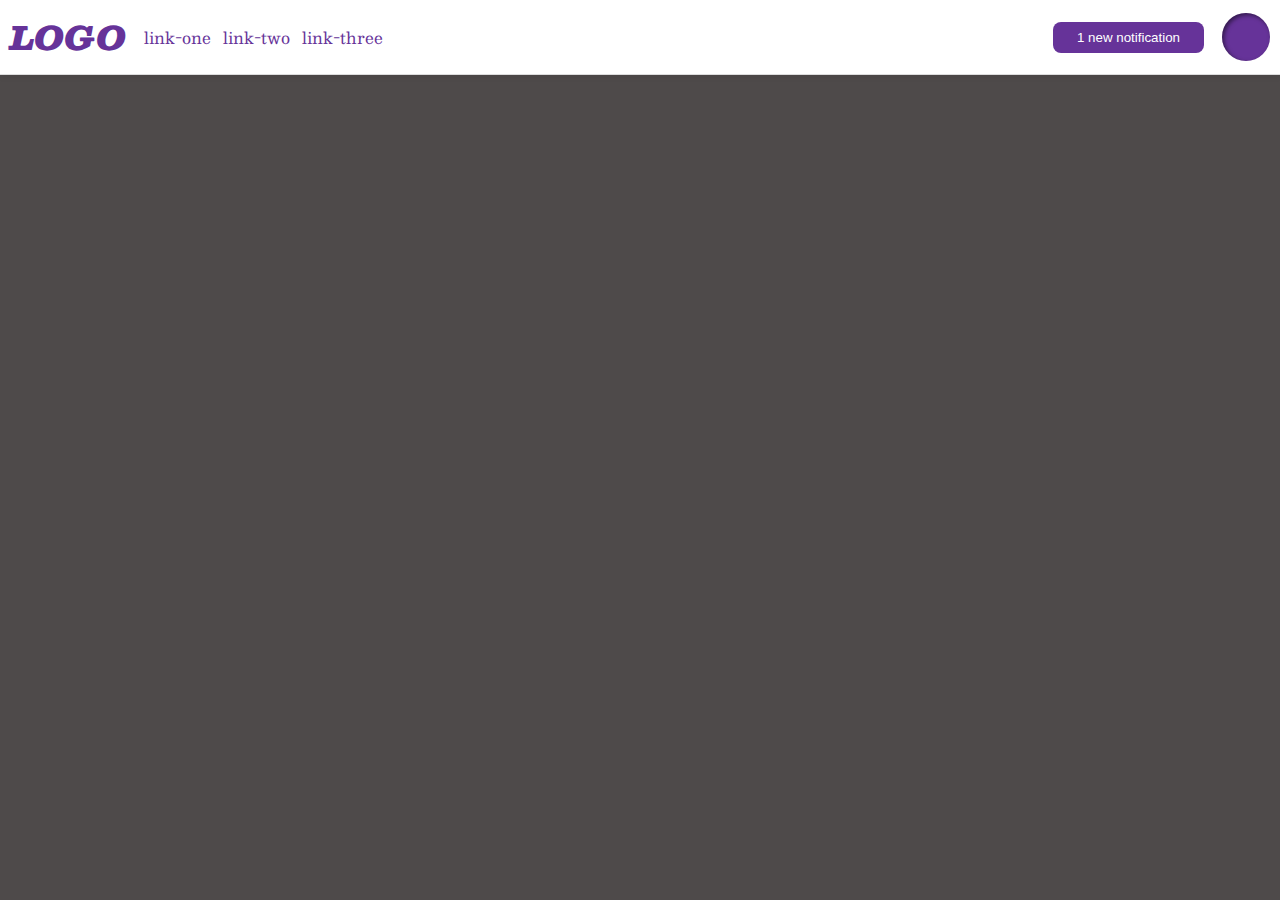
<file: flex/03-flex-header-2/index.html>
<!DOCTYPE html>
<html lang="en">
  <head>
    <meta charset="UTF-8">
    <meta http-equiv="X-UA-Compatible" content="IE=edge">
    <meta name="viewport" content="width=device-width, initial-scale=1.0">
    <title>Flex Header 2</title>
    <link rel="stylesheet" href="style.css">
  </head>
  <body>
    <div class="header">
      <div class="left">
        <div class="logo">
          LOGO
        </div>
        <ul class="links">
          <li><a href="google.com">link-one</a></li>
          <li><a href="google.com">link-two</a></li>
          <li><a href="google.com">link-three</a></li>
        </ul>
      </div>
      <div class="right">
        <button class="notifications">
          1 new notification
        </button>
        <div class="profile-image"></div>
      </div>
    </div>
  </body>
</html>
</file>
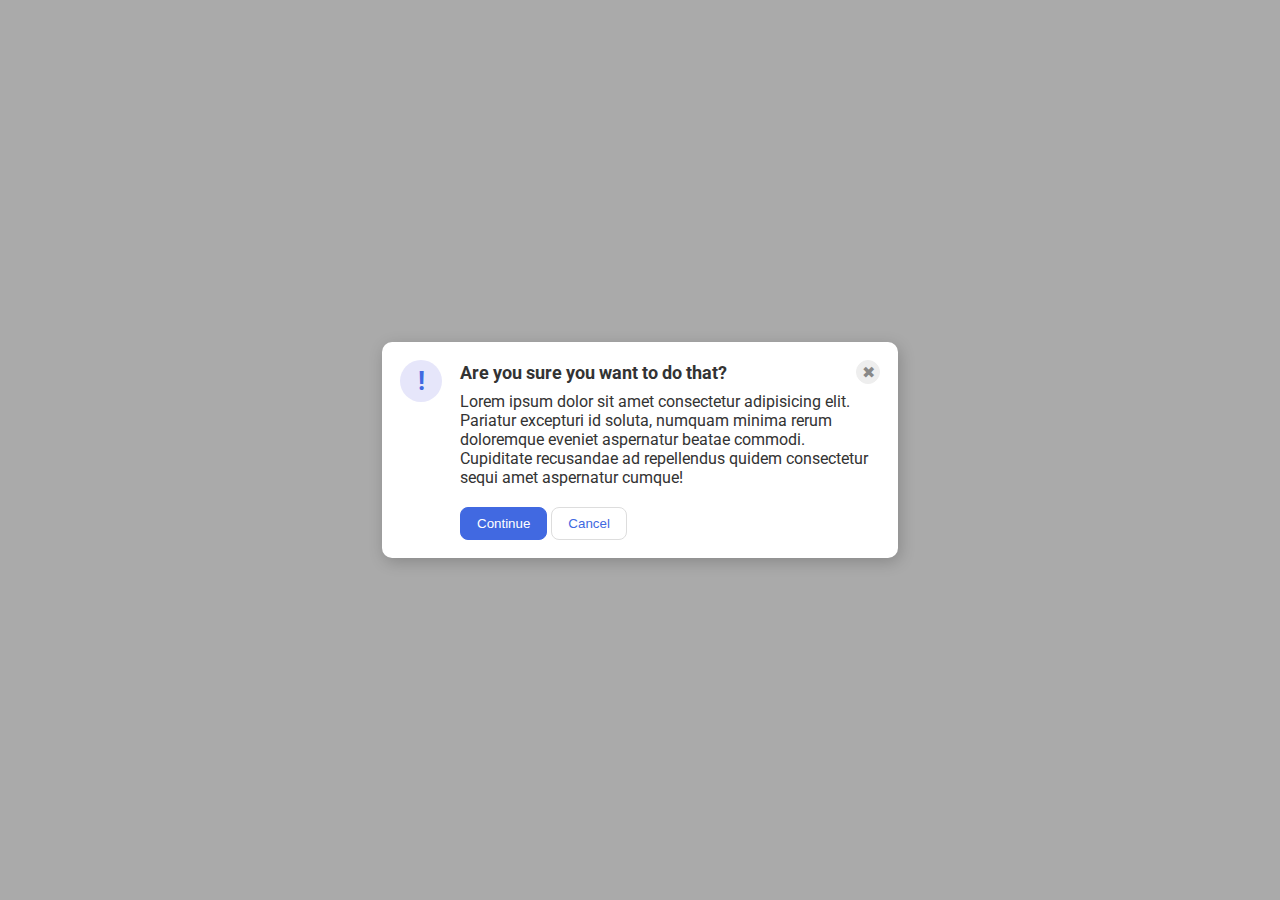
<file: flex/05-flex-modal/index.html>
<!DOCTYPE html>
<html lang="en">
  <head>
    <meta charset="UTF-8">
    <meta http-equiv="X-UA-Compatible" content="IE=edge">
    <meta name="viewport" content="width=device-width, initial-scale=1.0">
    <link rel="stylesheet" href="style.css">
    <title>Modal</title>
  </head>
  <body>
    <div class="modal">
      <div class="icon">!</div>
      <div>
        <div class="header">Are you sure you want to do that?
          <button class="close-button">✖</button>
        </div>
      
      
      <div class="text">Lorem ipsum dolor sit amet consectetur adipisicing elit. Pariatur excepturi id soluta, numquam minima rerum doloremque eveniet aspernatur beatae commodi. Cupiditate recusandae ad repellendus quidem consectetur sequi amet aspernatur cumque!

      </div>
      <button class="continue">Continue</button>
      <button class="cancel">Cancel</button>
      </div>
        
    </div>
  </body>
</html>
</file>
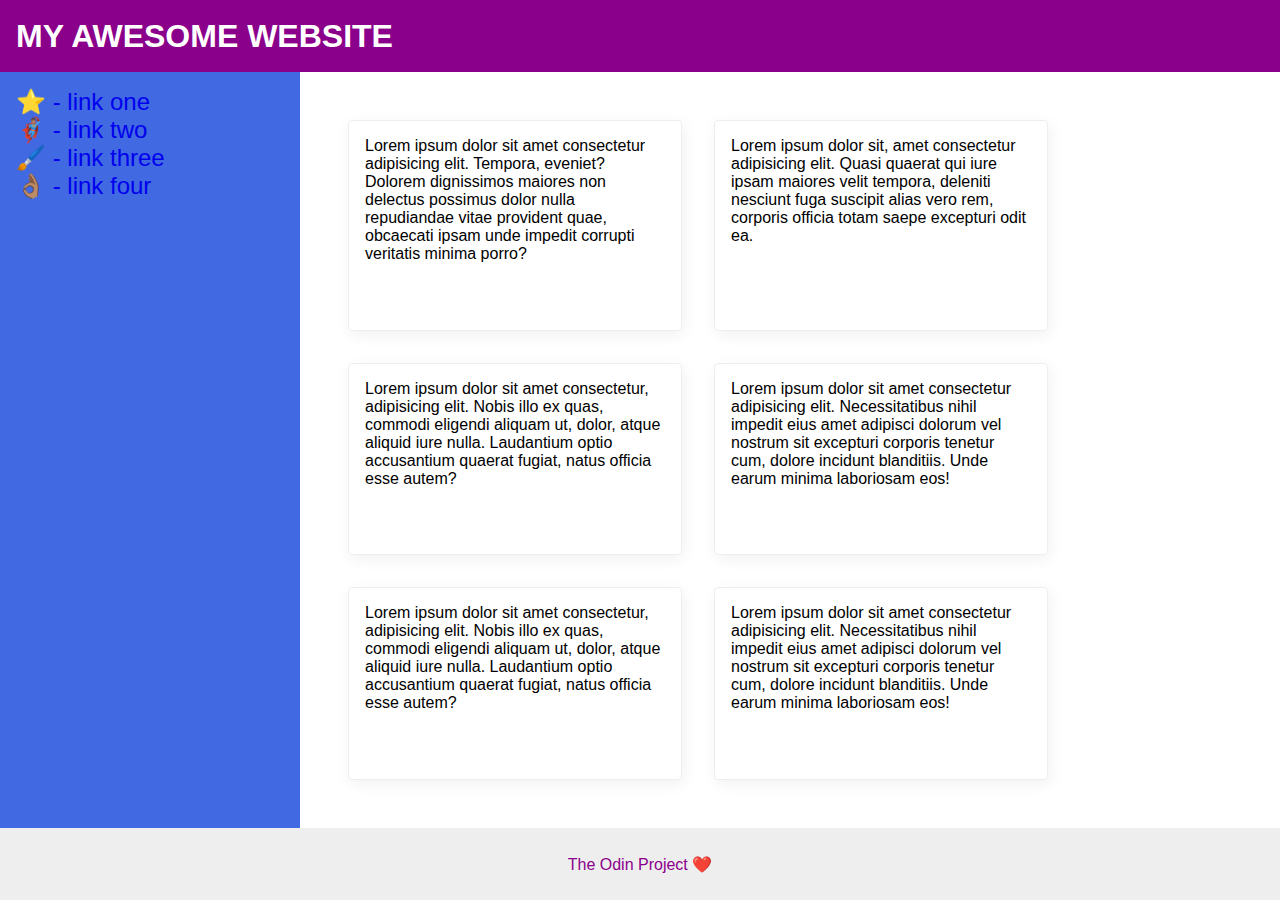
<file: flex/07-flex-layout-2/index.html>
<!DOCTYPE html>
<html lang="en">
  <head>
    <meta charset="UTF-8">
    <meta http-equiv="X-UA-Compatible" content="IE=edge">
    <meta name="viewport" content="width=device-width, initial-scale=1.0">
    <title>The Holy Grail</title>
    <link rel="stylesheet" href="style.css">
  </head>
  <body>
    <div class="header">
      MY AWESOME WEBSITE
    </div>
    <div class="body">
      <div class="sidebar">
        <ul>
          <li><a href="#">⭐ - link one</a></li>
          <li><a href="#">🦸🏽‍♂️ - link two</a></li>
          <li><a href="#">🖌️ - link three</a></li>
          <li><a href="#">👌🏽 - link four</a></li>
        </ul>
      </div>
      <div class="container">
        <div class="card">Lorem ipsum dolor sit amet consectetur adipisicing elit. Tempora, eveniet? Dolorem dignissimos maiores non delectus possimus dolor nulla repudiandae vitae provident quae, obcaecati ipsam unde impedit corrupti veritatis minima porro?</div>
        <div class="card">Lorem ipsum dolor sit, amet consectetur adipisicing elit. Quasi quaerat qui iure ipsam maiores velit tempora, deleniti nesciunt fuga suscipit alias vero rem, corporis officia totam saepe excepturi odit ea.</div>
        <div class="card">Lorem ipsum dolor sit amet consectetur, adipisicing elit. Nobis illo ex quas, commodi eligendi aliquam ut, dolor, atque aliquid iure nulla. Laudantium optio accusantium quaerat fugiat, natus officia esse autem?</div>
        <div class="card">Lorem ipsum dolor sit amet consectetur adipisicing elit. Necessitatibus nihil impedit eius amet adipisci dolorum vel nostrum sit excepturi corporis tenetur cum, dolore incidunt blanditiis. Unde earum minima laboriosam eos!</div>
        <div class="card">Lorem ipsum dolor sit amet consectetur, adipisicing elit. Nobis illo ex quas, commodi eligendi aliquam ut, dolor, atque aliquid iure nulla. Laudantium optio accusantium quaerat fugiat, natus officia esse autem?</div>
        <div class="card">Lorem ipsum dolor sit amet consectetur adipisicing elit. Necessitatibus nihil impedit eius amet adipisci dolorum vel nostrum sit excepturi corporis tenetur cum, dolore incidunt blanditiis. Unde earum minima laboriosam eos!</div>
      </div>
    </div>
    <div class="footer">
      The Odin Project ❤️
    </div>
  </body>
</html>
</file>
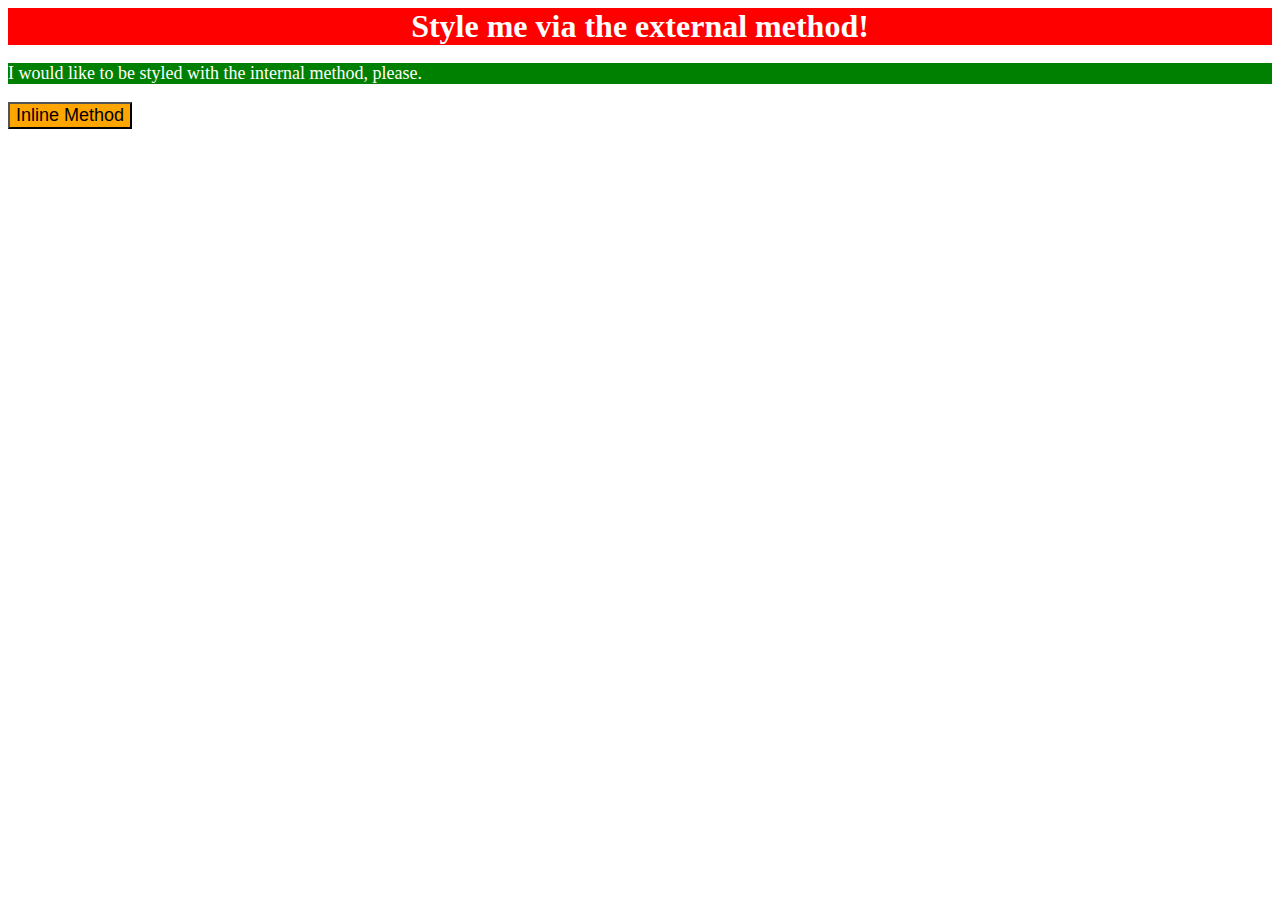
<file: foundations/01-css-methods/index.html>
<!DOCTYPE html>
<html lang="en">
  <head>
    <meta charset="UTF-8">
    <meta http-equiv="X-UA-Compatible" content="IE=edge">
    <meta name="viewport" content="width=device-width, initial-scale=1.0">
    <title>Methods for Adding CSS</title>
    <link rel="stylesheet" href="style.css">
    <style>
      p{
        background-color: green;
        color: white;
        font-size: 18px;
      }
    </style>
  </head>
  <body>
    <div>Style me via the external method!</div>
    <p>I would like to be styled with the internal method, please.</p>
    <button style="background-color: orange; font-size:18px">Inline Method</button>
  </body>
</html>
</file>
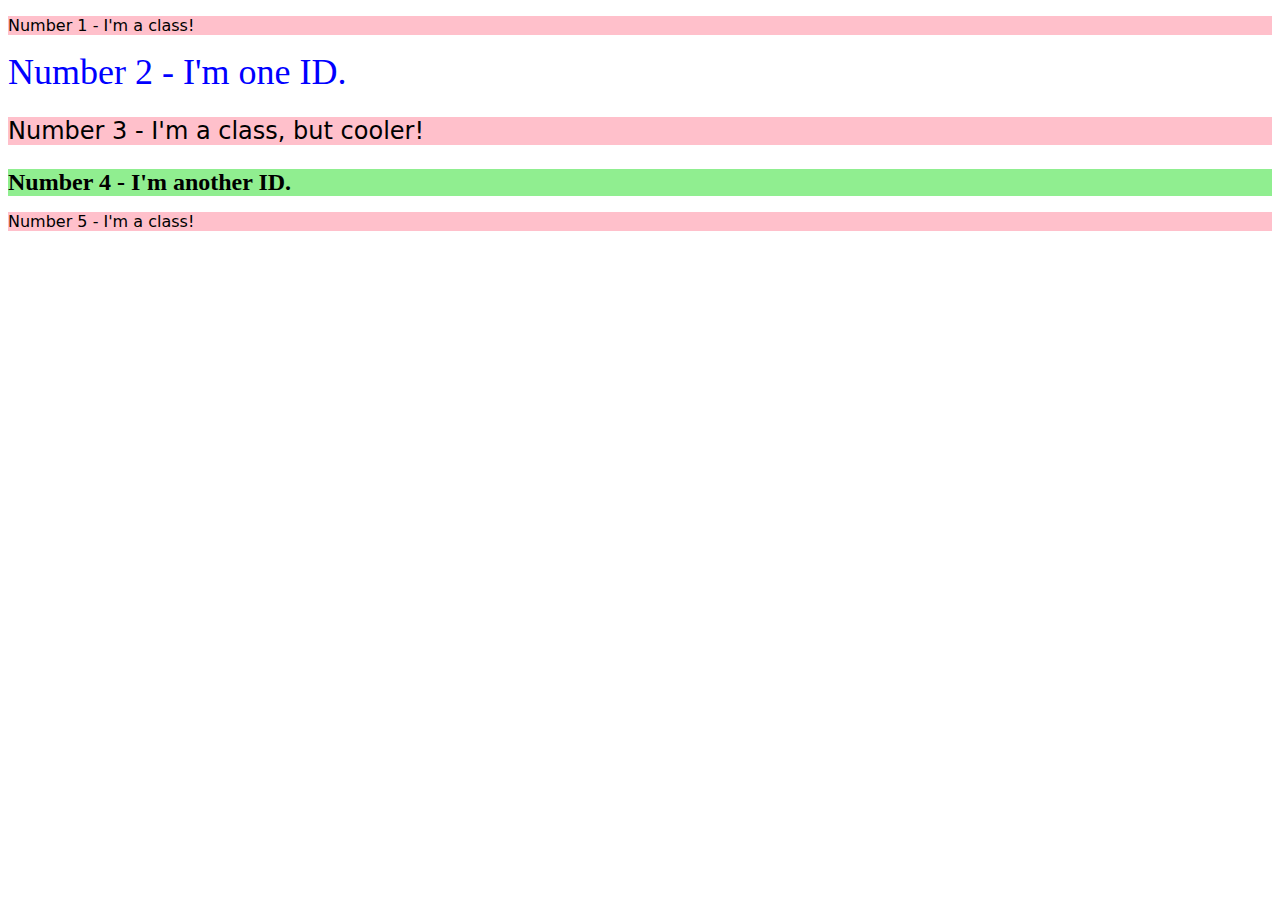
<file: foundations/02-class-id-selectors/index.html>
<!DOCTYPE html>
<html lang="en">
  <head>
    <meta charset="UTF-8">
    <meta http-equiv="X-UA-Compatible" content="IE=edge">
    <meta name="viewport" content="width=device-width, initial-scale=1.0">
    <title>Class and ID Selectors</title>
    <link rel="stylesheet" href="style.css">
  </head>
  <body>
    <p class="odd">Number 1 - I'm a class!</p>
    <div id="two">Number 2 - I'm one ID.</div>
    <p class="odd addition">Number 3 - I'm a class, but cooler!</p>
    <div id="four">Number 4 - I'm another ID.</div>
    <p class="odd">Number 5 - I'm a class!</p>
  </body>
</html>
</file>
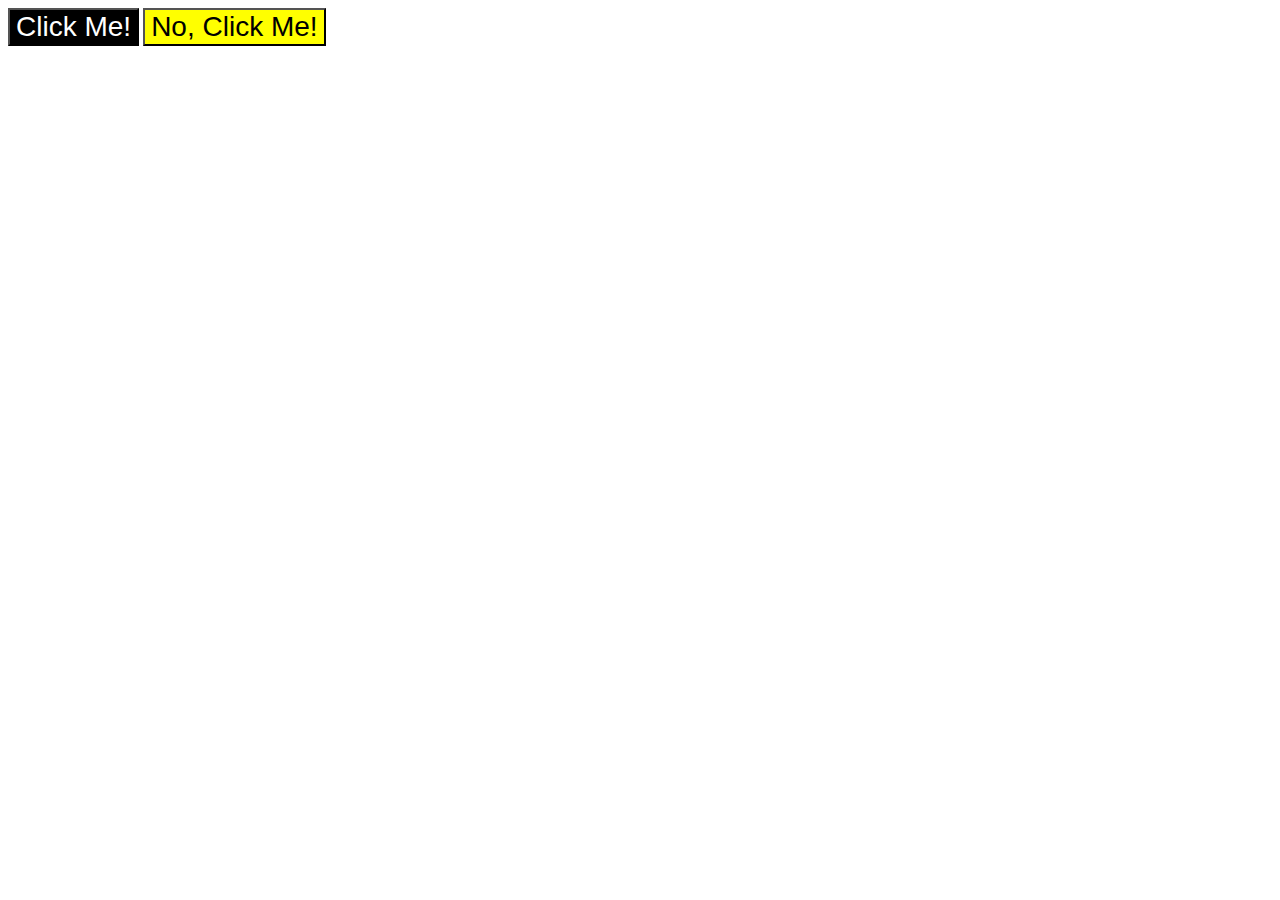
<file: foundations/03-grouping-selectors/index.html>
<!DOCTYPE html>
<html lang="en">
  <head>
    <meta charset="UTF-8">
    <meta http-equiv="X-UA-Compatible" content="IE=edge">
    <meta name="viewport" content="width=device-width, initial-scale=1.0">
    <title>Grouping Selectors</title>
    <link rel="stylesheet" href="style.css">
  </head>
  <body>
    <button class="one">Click Me!</button>
    <button class="two">No, Click Me!</button>
  </body>
</html>
</file>
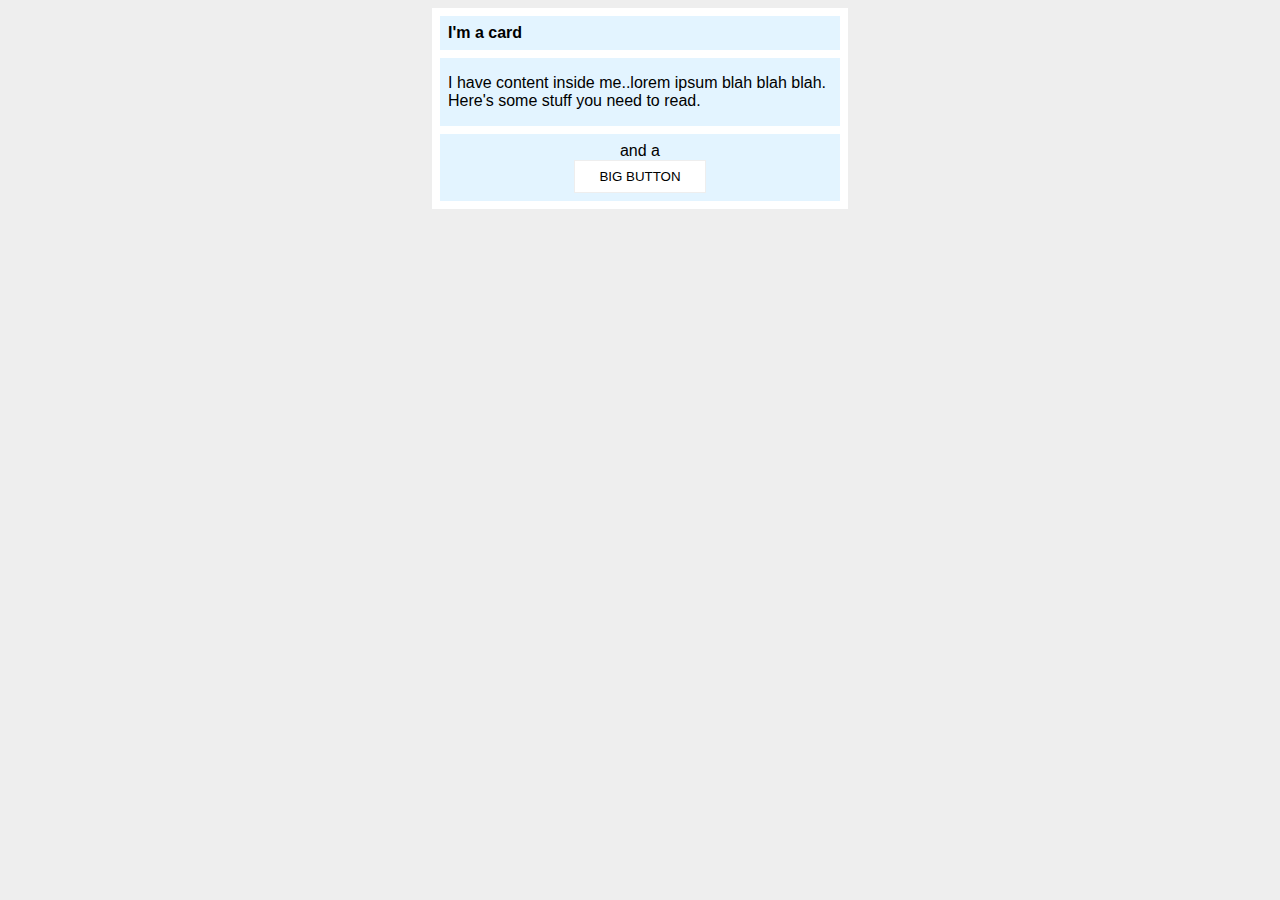
<file: margin-and-padding/02-margin-and-padding-2/index.html>
<!DOCTYPE html>
<html lang="en">
  <head>
    <meta charset="UTF-8">
    <meta http-equiv="X-UA-Compatible" content="IE=edge">
    <meta name="viewport" content="width=device-width, initial-scale=1.0">
    <title>Margin and Padding exercise 2</title>
    <link rel="stylesheet" href="style.css">
  </head>
  <body>
    <div class="card">
      <h1 class="title">I'm a card</h1>
      <div class="content">I have content inside me..lorem ipsum blah blah blah. 
        Here's some stuff you need to read.</div>
      <div class="button-container">and a <button>BIG BUTTON</button></div>
    </div>
  </body>
</html>
</file>
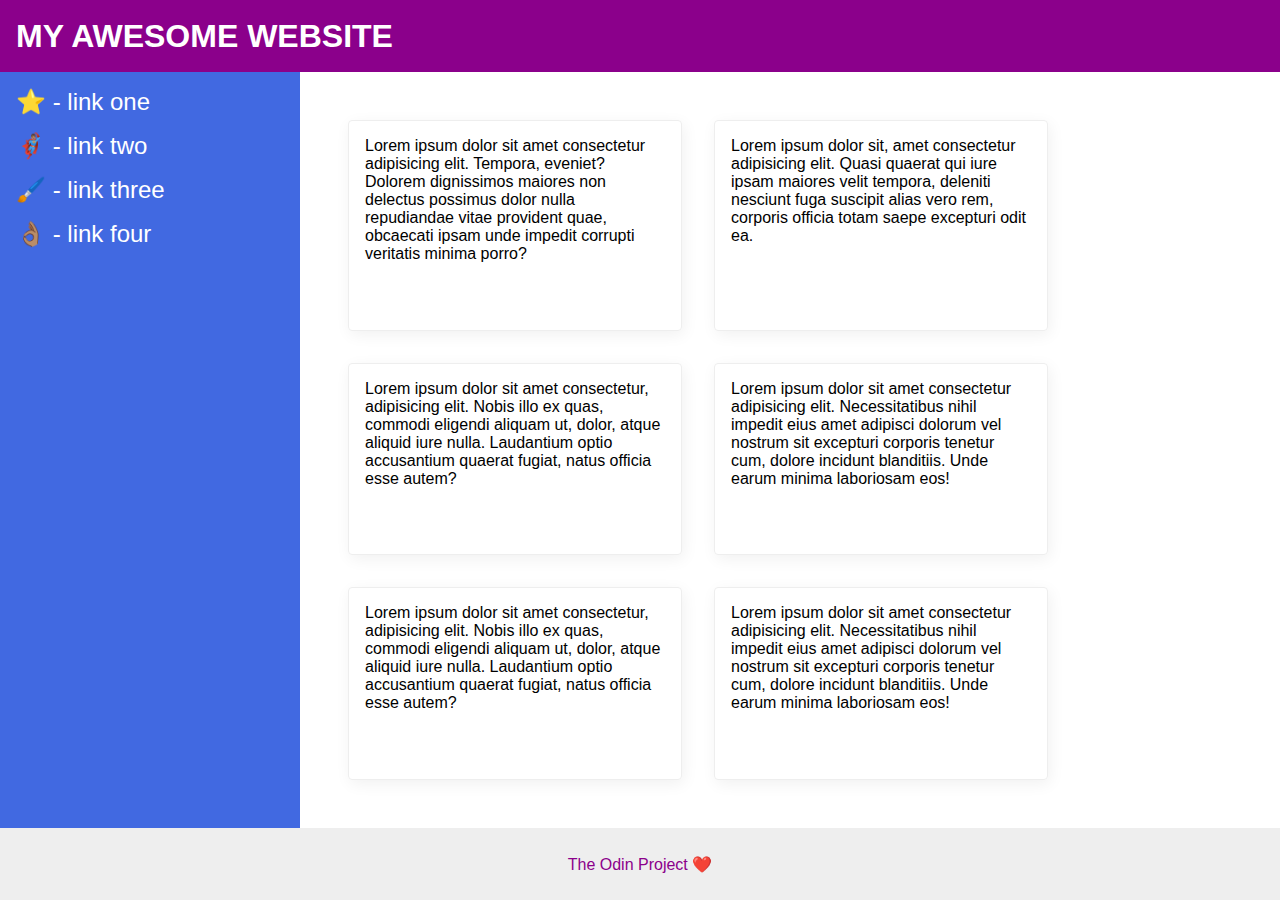
<file: flex/07-flex-layout-2/solution/solution.html>
<!DOCTYPE html>
<html lang="en">
  <head>
    <meta charset="UTF-8">
    <meta http-equiv="X-UA-Compatible" content="IE=edge">
    <meta name="viewport" content="width=device-width, initial-scale=1.0">
    <title>sol_The Holy Grail</title>
    <link rel="stylesheet" href="solution.css">
  </head>
  <body>
    <div class="header">
      MY AWESOME WEBSITE
    </div>
    <div class="body">
      <div class="sidebar">
        <ul>
          <li><a href="#">⭐ - link one</a></li>
          <li><a href="#">🦸🏽‍♂️ - link two</a></li>
          <li><a href="#">🖌️ - link three</a></li>
          <li><a href="#">👌🏽 - link four</a></li>
        </ul>
      </div>
      <div class="container">
        <div class="card">Lorem ipsum dolor sit amet consectetur adipisicing elit. Tempora, eveniet? Dolorem dignissimos maiores non delectus possimus dolor nulla repudiandae vitae provident quae, obcaecati ipsam unde impedit corrupti veritatis minima porro?</div>
        <div class="card">Lorem ipsum dolor sit, amet consectetur adipisicing elit. Quasi quaerat qui iure ipsam maiores velit tempora, deleniti nesciunt fuga suscipit alias vero rem, corporis officia totam saepe excepturi odit ea.</div>
        <div class="card">Lorem ipsum dolor sit amet consectetur, adipisicing elit. Nobis illo ex quas, commodi eligendi aliquam ut, dolor, atque aliquid iure nulla. Laudantium optio accusantium quaerat fugiat, natus officia esse autem?</div>
        <div class="card">Lorem ipsum dolor sit amet consectetur adipisicing elit. Necessitatibus nihil impedit eius amet adipisci dolorum vel nostrum sit excepturi corporis tenetur cum, dolore incidunt blanditiis. Unde earum minima laboriosam eos!</div>
        <div class="card">Lorem ipsum dolor sit amet consectetur, adipisicing elit. Nobis illo ex quas, commodi eligendi aliquam ut, dolor, atque aliquid iure nulla. Laudantium optio accusantium quaerat fugiat, natus officia esse autem?</div>
        <div class="card">Lorem ipsum dolor sit amet consectetur adipisicing elit. Necessitatibus nihil impedit eius amet adipisci dolorum vel nostrum sit excepturi corporis tenetur cum, dolore incidunt blanditiis. Unde earum minima laboriosam eos!</div>
      </div>
    </div>
    <div class="footer">
      The Odin Project ❤️
    </div>
  </body>
</html>
</file>
<file: flex/03-flex-header-2/style.css>
/* this is some magical font-importing.  
you'll learn about it later. */
@import url('https://fonts.googleapis.com/css2?family=Besley:ital,wght@0,400;1,900&display=swap');

body {
  margin: 0;
  background: #4e4a4a;
  font-family: Besley, serif;
 
}

.header {
  background: white;
  border-bottom: 1px solid #ddd;
  box-shadow: 0 0 8px rgba(0,0,0,.1);
  display: flex;
  justify-content: space-between;
  padding: 10px;
}

.profile-image {
  background: rebeccapurple;
  box-shadow: inset 2px 2px 4px rgba(0,0,0,.5);
  border-radius: 50%;
  width: 48px;
  height: 48px;
  
}

.logo {
  color: rebeccapurple;
  font-size: 32px;
  font-weight: 900;
  font-style: italic;
}

button {
  border: none;
  border-radius: 8px;
  background: rebeccapurple;
  color: white;
  padding: 8px 24px;
}

a {
  /* this removes the line under our links */
  text-decoration: none;
  color: rebeccapurple;
}

ul {
  list-style-type: none;
  display: flex;
  margin: 0;
  padding: 0;
  gap: 12px;
  
}
.left{
  display: flex;
  align-items: center;
  gap: 18px;
}
.right{
  display: flex;
  
  align-items: center;
  gap: 18px;
}
</file>
<file: flex/05-flex-modal/style.css>
@import url('https://fonts.googleapis.com/css2?family=Roboto:wght@400;700&display=swap');

html, body {
  height: 100%;
}

body {
  font-family: Roboto, sans-serif;
  margin: 0;
  background: #aaa;
  color: #333;
  /* I'll give you this one for free lol */
  display: flex;
  align-items: center;
  justify-content: center;
}

.modal {
  background: white;
  width: 480px;
  border-radius: 10px;
  box-shadow: 2px 4px 16px rgba(0,0,0,.2);
  display: flex;
  gap: 18px;
  padding: 18px;
}

.icon {
  color: royalblue;
  font-size: 26px;
  font-weight: 700;
  background: lavender;
  width: 42px;
  height: 42px;
  border-radius: 50%;
  display: flex;
  align-items: center;
  justify-content: center;
  flex-shrink: 0;
}
.text{
  margin-bottom: 20px;
}
.close-button {
  background: #eee;
  border-radius: 50%;
  color: #888;
  font-weight: 400;
  font-size: 16px;
  height: 24px;
  width: 24px;
  display: flex;
  align-items: center;
  justify-content: center;
  border: 1px solid #eee;
  padding: 0;
}

button {
  cursor: pointer;
  padding: 8px 16px;
  border-radius: 8px;
  
}

.header {
  display: flex;
  align-items: center;
  justify-content: space-between;
  font-size: 18px;
  font-weight: 700;
  margin-bottom: 8px;
}

button.continue {
  background: royalblue;
  border: 1px solid royalblue;
  color: white;
}

button.cancel {
  background: white;
  border: 1px solid #ddd;
  color: royalblue;
}
</file>
<file: flex/07-flex-layout-2/style.css>
body {
  font-family: -apple-system, BlinkMacSystemFont, 'Segoe UI', Roboto, Oxygen, Ubuntu, Cantarell, 'Open Sans', 'Helvetica Neue', sans-serif;
  margin: 0;
  min-height: 100vh;
  display: flex;
  flex-direction: column;
  
}
.body{
  flex:1;
  display: flex;
}

.header {
  
  height: 72px;
  background: darkmagenta;
  color: white;
  display: flex;
  align-items: center;
  padding: 0 16px;
  font-size: 32px;
  font-weight: 900;
}

.footer {
  height: 72px;
  background: #eee;
  color: darkmagenta;
  display: flex;
  
  justify-content: center;
  align-items: center;
  
}

.sidebar {
  width: 300px;
  background: royalblue;
  box-sizing: border-box;
  flex-shrink: 0;
  padding: 16px;
}
.container{
  padding: 32px;
  display: flex;
  flex-wrap: wrap;
}
.card {
  border: 1px solid #eee;
  box-shadow: 2px 4px 16px rgba(0,0,0,.06);
  border-radius: 4px;
  padding: 16px;
  margin: 16px;
  width: 300px;
}
a{
  text-decoration: none;
  font-size: 24px;
  
}
ul{
  list-style-type: none;
  margin: 0;
  padding: 0;
  
}
</file>
<file: foundations/01-css-methods/style.css>
div{
    background-color: red;
    color: white;
    font-size: 32px;
    text-align: center;
    font-weight: bold;
}
</file>
<file: foundations/02-class-id-selectors/style.css>
.odd{
    background-color: pink;
    font-family: Verdana, "DejaVu Sans",sans-serif;

}
.addition{
    font-size: 24px;
}
#two{
    color: blue;
    font-size: 36px;
}
#three{
    font-size: 24px;
}
#four{
    background-color: lightgreen;
    font-size: 24px;
    font-weight: bold;
}
</file>
<file: foundations/03-grouping-selectors/style.css>
.one{
    background-color: black;
    color: white;
}
.two{
    background-color: yellow;
}
.one,.two{
    font-size: 28px;
    font-family: Helvetica,"Times New Roman", sans-serif;
    
}
</file>
<file: margin-and-padding/02-margin-and-padding-2/style.css>
body {
  background: #eee;
  font-family: sans-serif;
}

.card {
  width: 400px;
  background: #fff;
  
  border: 8px white solid;
  margin:  auto;
}

.title {
  font-size: 16px;
  background: #e3f4ff;
  margin-top: auto;
  margin-bottom: 8px;
  padding: 8px;
  
}

.content {
  background: #e3f4ff;
  margin-bottom: 8px;
  padding: 16px 8px;

}

.button-container {
  background: #e3f4ff;
  text-align: center;
  padding: 8px;
}

button {
  background: white;
  border: 1px solid #eee;
  display: block;
  margin: auto;
  padding-top: 8px;
  padding-bottom: 8px;
  padding-left: 24px;
  padding-right: 24px;
  
}
</file>
<file: flex/07-flex-layout-2/solution/solution.css>
body {
  font-family: -apple-system, BlinkMacSystemFont, 'Segoe UI', Roboto, Oxygen, Ubuntu, Cantarell, 'Open Sans', 'Helvetica Neue', sans-serif;
  margin: 0;
  min-height: 100vh;
}

.header {
  height: 72px;
  background: darkmagenta;
  color: white;
}

.footer {
  height: 72px;
  background: #eee;
  color: darkmagenta;
}

.sidebar {
  width: 300px;
  background: royalblue;
  box-sizing: border-box;
  

}

.card {
  border: 1px solid #eee;
  box-shadow: 2px 4px 16px rgba(0,0,0,.06);
  border-radius: 4px;
}

/* SOLUTION */

body {
  display: flex;
  flex-direction: column;
}

.header {
  display: flex;
  align-items: center;
  padding: 0 16px;
  font-size: 32px;
  font-weight: 900;
}

.body {
  flex: 1;
  display: flex;
}

.sidebar {
  flex-shrink: 0;
  padding: 16px;
}

ul {
  list-style-type: none;
  margin: 0;
  padding: 0;
}

li {
  margin-bottom: 16px;
}

a {
  color: white;
  text-decoration: none;
  font-size: 24px;
}

.container {
  padding: 32px;
  display: flex;
  flex-wrap: wrap;
}

.card {
  padding: 16px;
  margin: 16px;
  width: 300px;
}

.footer {
  display: flex;
  align-items: center;
  justify-content: center;
}
</file>
